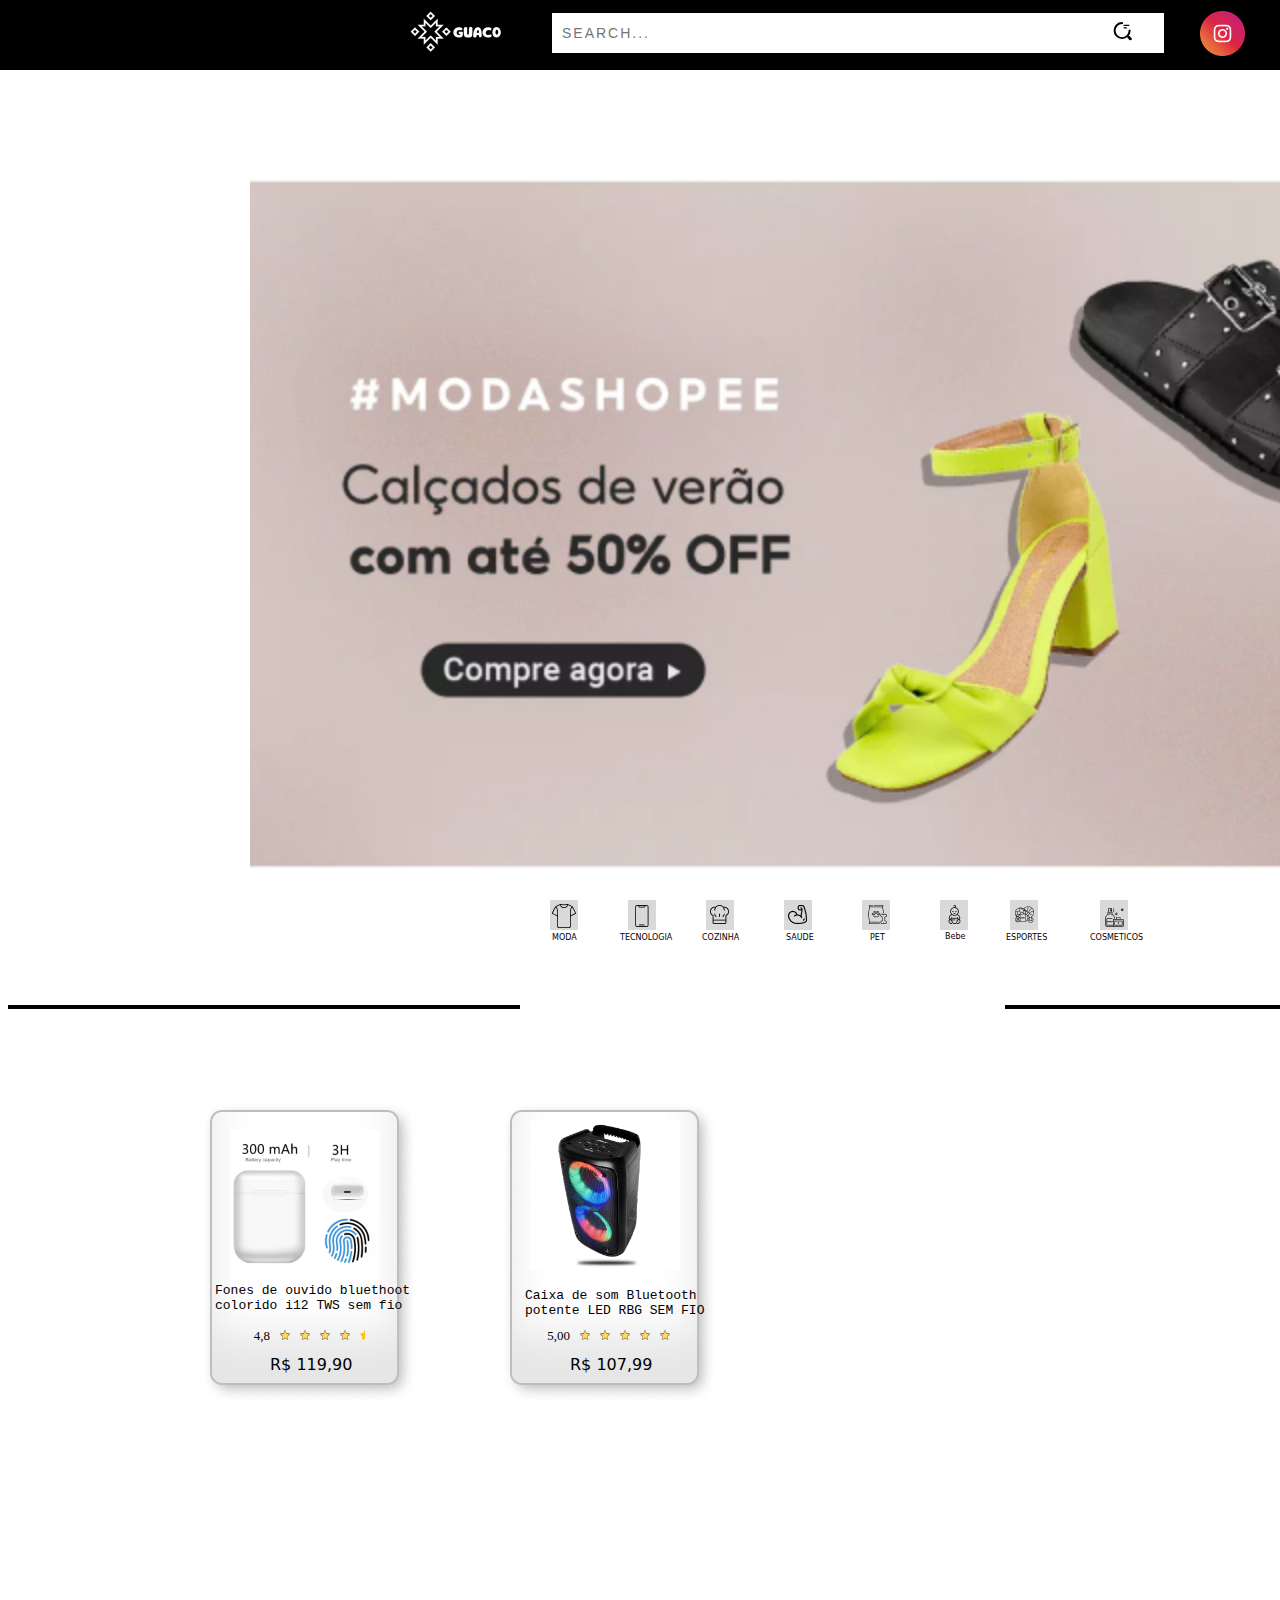
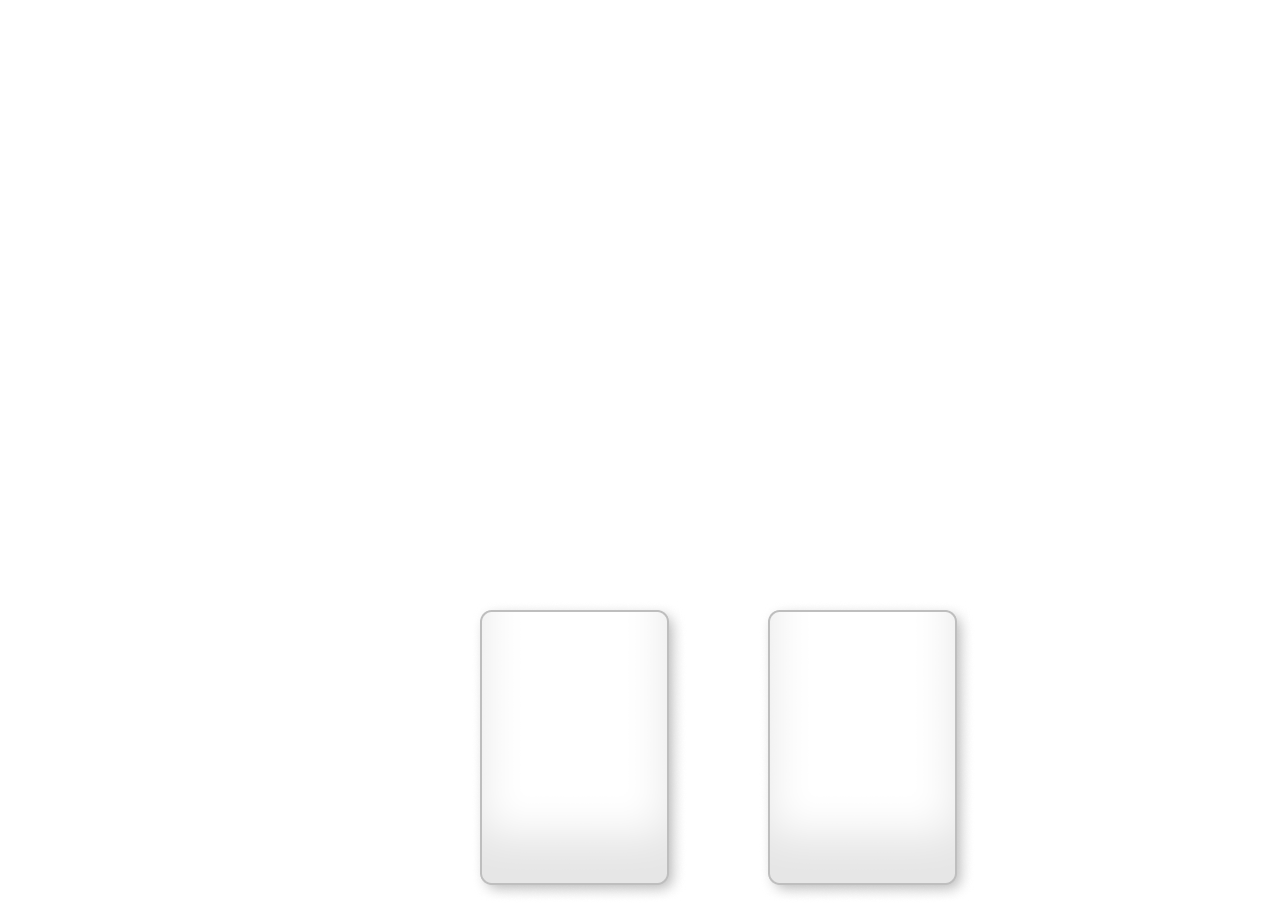
<file: index.html>
<!DOCTYPE html>
<html lang="en">
<head>
    <meta charset="UTF-8">
    <meta name="viewport" content="width=device-width, initial-scale=1.0">
    <title>Document</title>
    <link rel="stylesheet" href="primeira.css">
</head>
<body>
    <div class="container">
    <div class="sidebar"></div>
    <div class="guaco"><img src="Palta (3) 1.png" alt=""></div>

     
    <div class="barra">
        /* Barra*/ 
<div class="input-container">
  <input type="text" name="text" class="input" placeholder="search...">
  <span class="icon"> 
    <svg width="19px" height="19px" viewBox="0 0 24 24" fill="none" xmlns="http://www.w3.org/2000/svg"><g id="SVGRepo_bgCarrier" stroke-width="0"></g><g id="SVGRepo_tracerCarrier" stroke-linecap="round" stroke-linejoin="round"></g><g id="SVGRepo_iconCarrier"> <path opacity="1" d="M14 5H20" stroke="#000" stroke-width="1.5" stroke-linecap="round" stroke-linejoin="round"></path> <path opacity="1" d="M14 8H17" stroke="#000" stroke-width="1.5" stroke-linecap="round" stroke-linejoin="round"></path> <path d="M21 11.5C21 16.75 16.75 21 11.5 21C6.25 21 2 16.75 2 11.5C2 6.25 6.25 2 11.5 2" stroke="#000" stroke-width="2.5" stroke-linecap="round" stroke-linejoin="round"></path> <path opacity="1" d="M22 22L20 20" stroke="#000" stroke-width="3.5" stroke-linecap="round" stroke-linejoin="round"></path> </g></svg>
  </span>
</div>

<div class="insta"><img src="Button.png" alt=""></div>
<div class="disc"><img src="Button (1).png" alt=""></div>
    </div>


/*PAGINAS*/

<div class="carrosel"><img src="br-11134258-7r98o-m1ygy38a1as1ee 1.png" alt="" class="carrosel1"></div>
<div class="buttons">
    <img src="Rectangle 2.png" alt="">
    <p class="moda2">MODA</p>
    <img src="camiseta 1.png" alt="" class="Moda">
    <img src="Rectangle 2.png" alt="">
    <p class="tecnologia2">TECNOLOGIA</p>
    <img src="smartphone 1.png" alt="" class="tecnologia">
    <img src="Rectangle 2.png" alt="">
    <img src="chefe-de-cozinha 1.png" alt="" class="Cozinha">
    <p class="cozinha">COZINHA</p>
    <img src="Rectangle 2.png" alt="">
    <img src="massa-muscular 1.png" alt="" class="Saude">
    <p class="saude2">SAUDE</p>
    <img src="Rectangle 2.png" alt="">
    <img src="racao-para-animais-de-estimacao 1.png" alt="" class="Pets">
    <p class="pet2">PET</p>
    <img src="Rectangle 2.png" alt="">
    <div><img src="menino-menino 1.png" alt="" class="Bebe"></div>
    <div class="bebe2">Bebe</div>
    <img src="Rectangle 2.png" alt="" class="esportes">
    <p class="esportesss">ESPORTES</p>
    <div><img src="esportes-com-bolas 1.png" alt="" class="esportess"></div>

    <img src="Rectangle 2.png" alt="" class="cosmeticos2">
    <div><img src="frasco-de-perfume 1.png" alt="" class="cosmetico"></div>
    <p class="cosmeticos3">COSMETICOS</p>
</div>


<div class="traco1"></div>
<div class="destaques">OS MELHORES PREÇOS</div>
<div class="traco2"></div>

/*preços*/

   
<div class="PRECOS1">
  <!-- PRODUTO 1_1-->
  <img src="div.card (1).png" alt="">
  <a href="produto1_1.html"><img src="fone4.webp" alt="" class="produto11"></a>
  <p class="produtoP11">Fones de ouvido bluethoot <br>colorido i12  TWS sem fio</p>
  <div class="avaliacao">
    <p class="nota">4,8</p>
    <img src="estrela.png" alt="" class="estrela1">
    <img src="estrela.png" alt="" class="estrela1">
    <img src="estrela.png" alt="" class="estrela1">
    <img src="estrela.png" alt="" class="estrela1">
    <img src="Meia estrela.png" alt="" class="estrela1">
    <div class="capital">R$ 119,90</div>

  </div>
  <!-- PRODUTO 2_1-->
  <div class="PRECOS2">
    <img src="div.card (1).png" alt="" class="card1">
    <a href="produto2_1.html"><img src="Caixa de som.webp" alt="" class="produto12"></a>
    <p class="produtoP12">Caixa de som Bluetooth<br> potente LED RBG SEM FIO
    <div class="avaliacao2">
      <p class="nota2">5,00</p>
      <img src="estrela.png" alt="" class="estrela2">
      <img src="estrela.png" alt="" class="estrela2">
      <img src="estrela.png" alt="" class="estrela2">
      <img src="estrela.png" alt="" class="estrela2">
    <img src="estrela.png" alt=""class="estrela2">
      <div class="capital2">R$ 107,99</div>
    </div>


  <img src="div.card (1).png" alt="" >
  <img src="div.card (1).png" alt="">
</div>

</body>
</html>
</file>
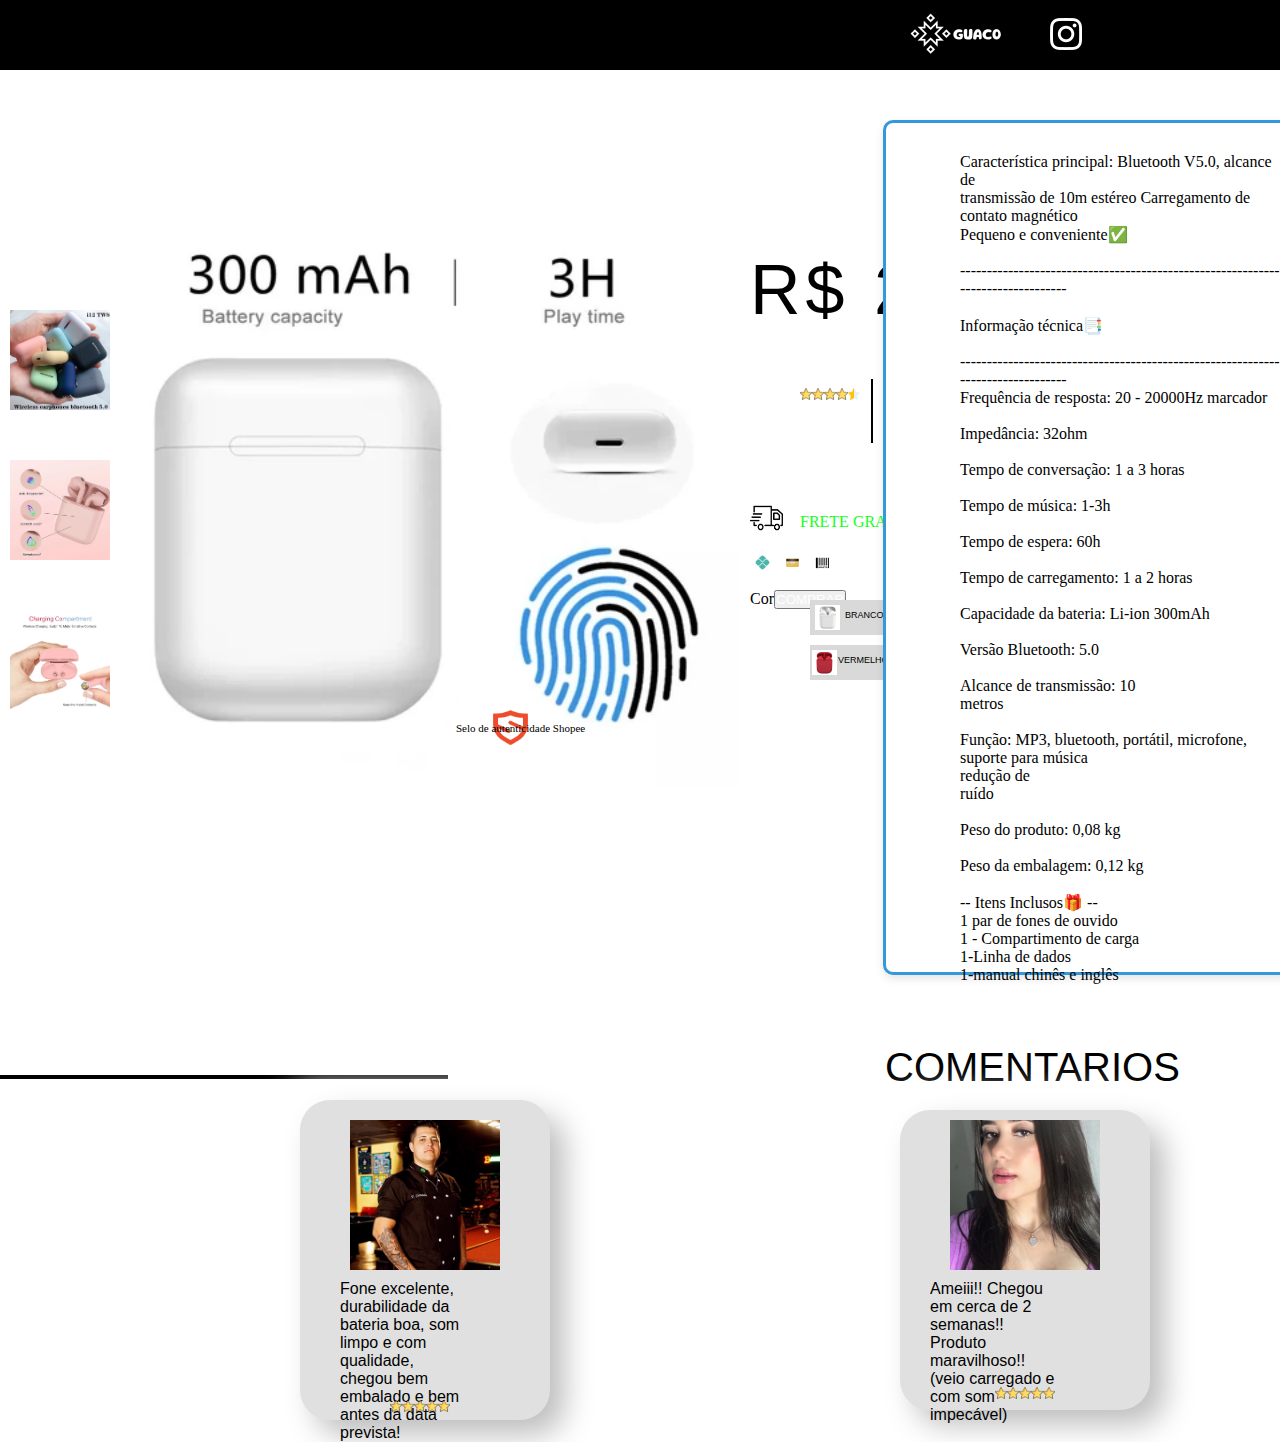
<file: produto1_1.html>
<!DOCTYPE html>
<html lang="en">
<head>
    <meta charset="UTF-8">
    <meta name="viewport" content="width=device-width, initial-scale=1.0">
    <meta http-equiv="X-UA-Compatible" content="IE=edge">
    <meta name="description" content="Conheça os melhores fones de ouvido Bluethoot e controle pelo toque! Conforto, durabilidade, barato e inovador, som de alta qualidade. Veja detalhes aqui">
    <link rel="icon" href="GUACO.png">
    <title>Fones De Ouvido bluetooth Colorido i12 Tws Sem Fio Com Controle De Toque</title>
    <link rel="stylesheet" href="produto1_1.css">
    <script src="produto1_1.js"></script>

</head>
<body>

  <div class="TUTU">
  <div class="container">
    <div class="sidebar"></div>
    <div class="guaco"><img src="Palta (3) 1.png" alt=""></div>

     <div class="FONE">Fones De Ouvido bluetooth Colorido i12 Tws Sem Fio Com Controle De Toque</div>
    
<div class="insta"><a href="https://www.instagram.com/_shopee_guaco/"><img src="instagram (1).png" alt="" class="insta2"></a></div>


    </div>
</div>

    <!--Produtos-->
    <div class="A">
      <img id="main-image" src="fone4.webp" alt="" class="primeiraimg" />
    </div>
  
    <div class="imagens">
      <div class="C">
        <img src="Fone2.webp" alt="" class="segundaimg" />
      </div>
      <div class="D">
        <img src="Fone 1.webp" alt="" class="terceiraimg" />
      </div>
      <div class="E">
        <img src="Fone8.webp" alt="" class="quintaimg" />
      </div>
    </div>
  
    <!--FINAL PRODUTOS-->

    <!--Especificações-->
<div class="tudo">
    <div class="preco"><p class="P">R$ 20,00</p></div>
    <div class="avaliacao"><p class="P3">4,5</p></div>


    <div class="estrelass">
      <img src="estrela.png" alt="" class="estrela1">
    <img src="estrela.png" alt="" class="estrela1">
    <img src="estrela.png" alt="" class="estrela1">
    <img src="estrela.png" alt="" class="estrela1">
    <img src="Meia estrela.png" alt="" class="estrela1">
  </div>
    <div class="traco"></div>
    <div class="quantidade">+1,1 MIL <p class="avaliacao2">AVALIAÇÕES</p></div>
    <div class="traco2"></div>
    <div class="quantidade2">+3,6 MIL<p class="vendas2">VENDAS</p></div>
 

    <div class="especifica">
      <div class="caminhao"><img src="caminhao-de-entrega.png" alt="" class="caminhao2"></div>
      <div class="P7"><p class="P4">FRETE GRATIS</p> <p class="P5">COM CUPOM</p></div>
    </div>

    <div class="pagamentos">
      <img src="Pix.png" alt="" class="pix">
      <img src="cartão.png" alt="" class="cartao">
      <img src="boleto.png" alt="" class="boleto">
    </div>
  </div>

  <div class="cor22">
    <div class="posi"><p class="cor334" id="corex">Cor</p></div>
    <div class="nomeado1">
      <img src="tutuc.webp" alt="" class="img1">
      <p class="cor1">BRANCO</p>
    </div>
    <div class="nomeado2">
      <img src="tuctuc2.webp" alt="" class="img2">
      <p class="cor2">PRETO</p>
    </div>
    <div class="nomeado3">
      <img src="tuctuc3.webp" alt="" class="img3">
      <p class="cor3">VERDE</p>
    </div>
    <div class="nomeado4">
      <img src="tuctuc6.webp" alt="" class="img4">
      <p class="cor4">ROSA</p>
    </div>
    <div class="nomeado5">
      <img src="tuctuc7.webp" alt="" class="img5">
      <p class="cor5">CINZA</p>
    </div>
    <div class="nomeado6">
      <img src="tuctuc8.webp" alt="" class="img6">
      <p class="cor6">VERMELHO</p>
    </div>
    <div class="nomeado7">
      <img src="Tuctuc9.webp" alt="" class="img7">
      <p class="cor7">AZUL</p>
    </div>
    <div class="nomeado8">
      <img src="tuctuc10.webp" alt="" class="img8">
      <p class="cor8">ESCURO</p>
    </div>
    <div class="nomeado9">
      <img src="Tuctuc11.webp" alt="" class="img9">
      <p class="cor9">AMARELO</p>
    </div id="final">
<div class="coluna">

    <div class="dindin"><button class="dindin2" onclick="window.location.href= 'https://s.shopee.com.br/1LOcJ8y6c1?share_channel_code=1 '"><p class="P2">COMPRAR</p></button></div>
    
  </div>
  </div>
  <div class="borda"></div>
  <div class="LETRAS">
    <div class="selo"><img src="Selo.png" alt="" class="selo2"></div>
    <p class="selo3">Selo de autenticidade Shopee</p>

   <p class="letras2" id="letras3">Característica principal:

    Bluetooth V5.0, alcance de <br> transmissão de 10m
  
    estéreo

    Carregamento de contato magnético <br>
  
    Pequeno e conveniente✅ <br>
    
   <br>
    -------------------------------------------------------------------------------- <br>
    <br>
    Informação técnica📑 <br>
    <br>
    -------------------------------------------------------------------------------- <br>
    
    Frequência de resposta: 20 - 20000Hz marcador<br>
    <br>
    Impedância: 32ohm <br>
    <br>
    Tempo de conversação: 1 a 3 horas <br>
    <br>
    Tempo de música: 1-3h <br>
    <br>
    Tempo de espera: 60h <br>
    <br>
    Tempo de carregamento: 1 a 2 horas <br>
    <br>
    Capacidade da bateria: Li-ion 300mAh  <br>
    <br>
    Versão Bluetooth: 5.0 <br>
    <br>
    Alcance de transmissão: 10 <br>metros <br>
    <br>
    Função: MP3, bluetooth, portátil, microfone, suporte para música <br> redução de <br>ruído <br>
    <br>
    Peso do produto: 0,08 kg <br>
    <br>
    Peso da embalagem: 0,12 kg <br>

    
    <br>
    
    -- Itens Inclusos🎁 -- <br>
    
    1 par de fones de ouvido <br>
    
    1 - Compartimento de carga <br>
    
    1-Linha de dados <br>
    
    1-manual chinês e inglês <br>
  </p> 
  </div>


  <div class="traco33"></div>
  <div class="Comentarios">COMENTARIOS</div>
  <div class="traco22"></div>

 

  <div class="card"></div>
  <div class="cliente1"><img src="cliente1.webp" alt="" class="cliente1_1"></div>
  <p class="PP2">Fone excelente, durabilidade da bateria boa, som limpo e com qualidade, chegou bem embalado e bem antes da data prevista!</p>
  <div class="estrelass2">
    <img src="estrela.png" alt="" class="estrela1">
  <img src="estrela.png" alt="" class="estrela1">
  <img src="estrela.png" alt="" class="estrela1">
  <img src="estrela.png" alt="" class="estrela1">
  <img src="estrela.png" alt="" class="estrela1">
</div>

<div class="card2"></div>
  <div class="cliente2"><img src="Cliente2.webp" alt="" class="cliente2_1"></div>
  <p class="PP3">Ameiii!! Chegou em cerca de 2 semanas!! Produto maravilhoso!! (veio carregado e com som impecável)</p>
  <div class="estrelass3">
    <img src="estrela.png" alt="" class="estrela1">
  <img src="estrela.png" alt="" class="estrela1">
  <img src="estrela.png" alt="" class="estrela1">
  <img src="estrela.png" alt="" class="estrela1">
  <img src="estrela.png" alt="" class="estrela1">
</div>


<div class="card3"></div>
  <div class="cliente3"><img src="cliente3.webp" alt="" class="cliente3_1"></div>
  <p class="PP4">Chegou em perfeito estado, Amei muito o fone, espero sempre comprar com vcs.☺️🙌</p>
  <div class="estrelass4">
    <img src="estrela.png" alt="" class="estrela1">
  <img src="estrela.png" alt="" class="estrela1">
  <img src="estrela.png" alt="" class="estrela1">
  <img src="estrela.png" alt="" class="estrela1">
  <img src="estrela.png" alt="" class="estrela1">
</div>



<script>


















  const MinhaImagem2= document.getElementById("A");
const imagens2 = document.querySelectorAll(".cor22");

imagens2.forEach(imagens2=>{
    imagens2.addEventListener("click", () => {
        MinhaImagem2.src = imagens2.src;
    })
})




const mainImage2 = document.querySelector(".primeiraimg");
const thumbnails = document.querySelectorAll(".cor22 img");


thumbnails.forEach((thumbnail) => {
  thumbnail.addEventListener("mouseover", () => {

    mainImage2.src = thumbnail.src;
  });
});



</script>
</body>
</html>
</file>
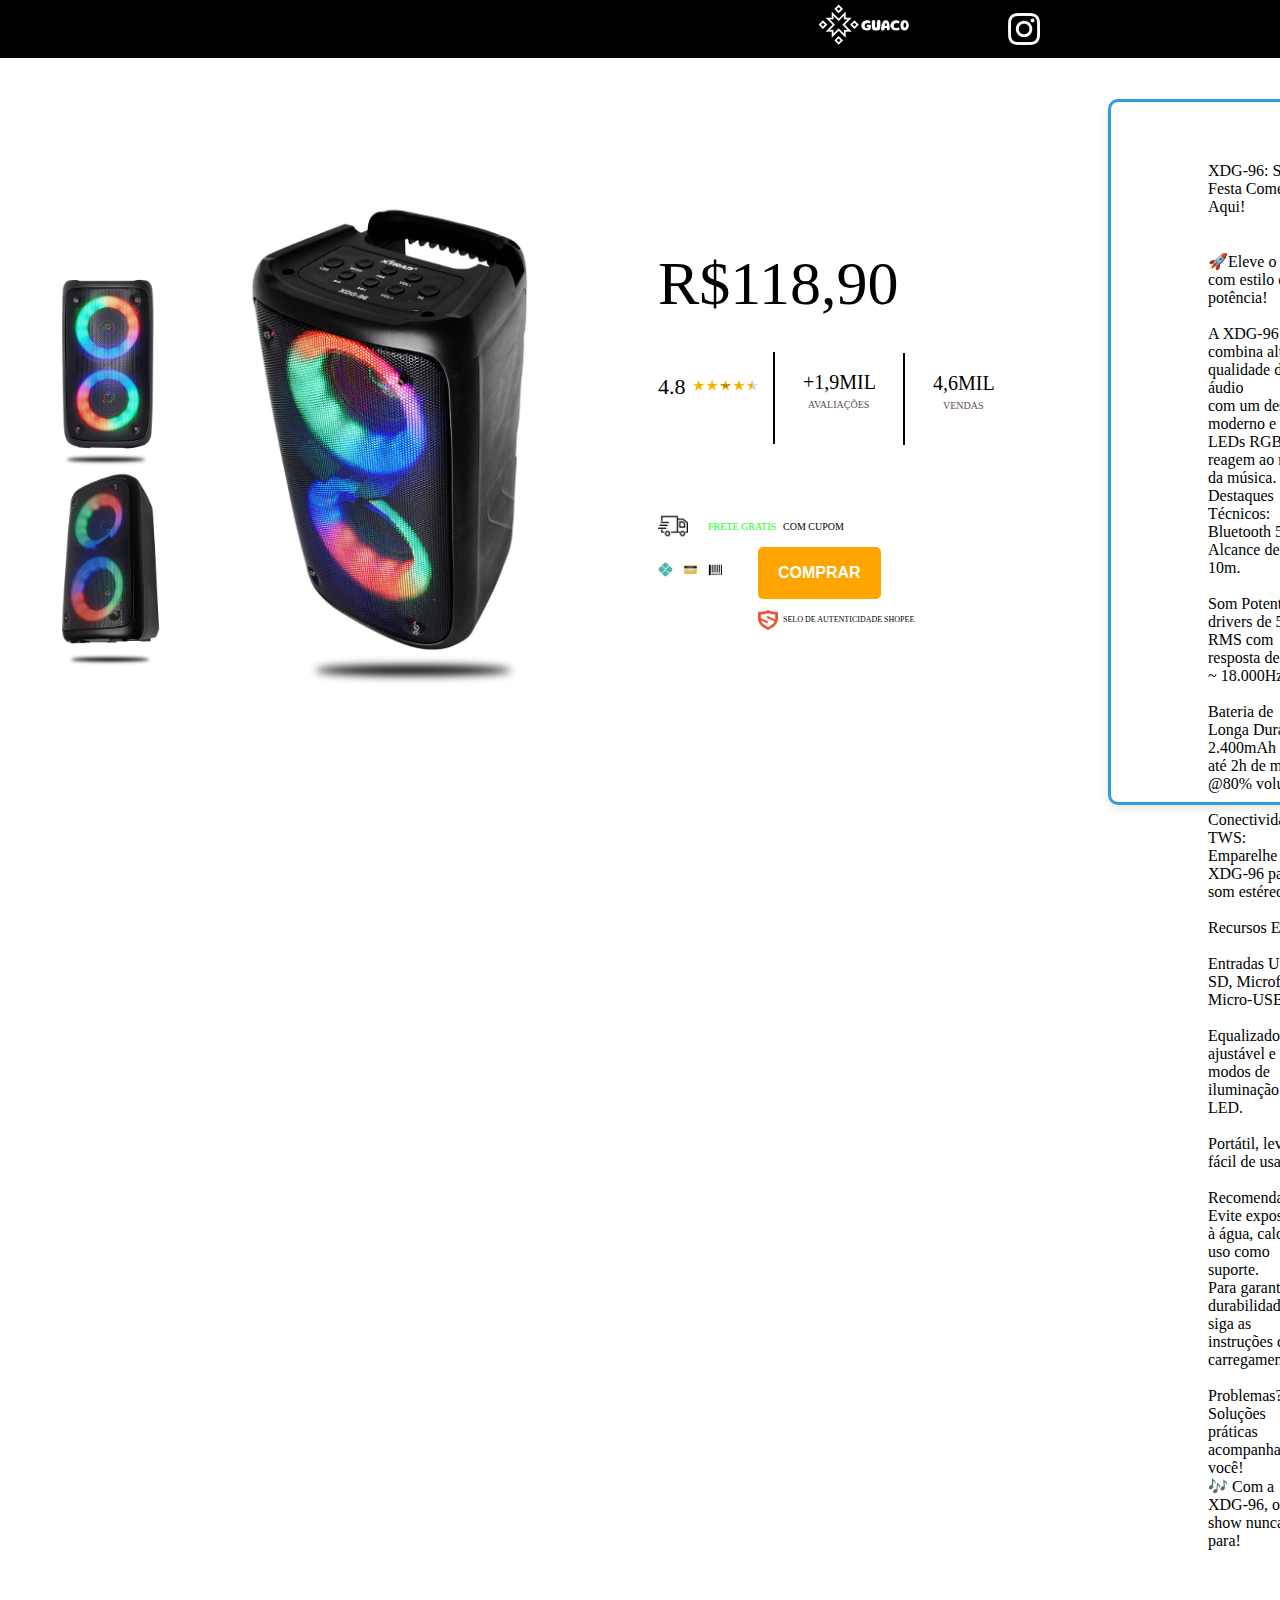
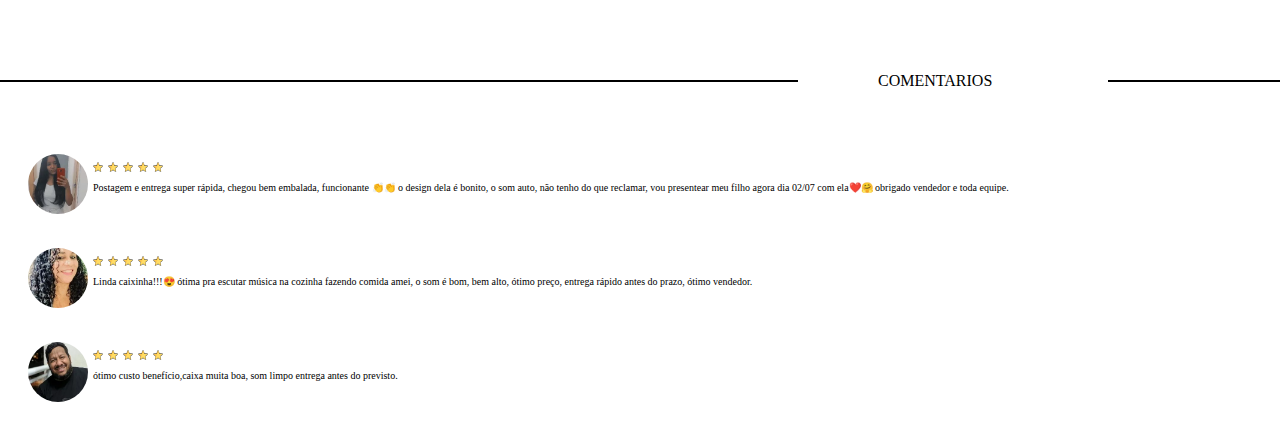
<file: produto2_1.html>
<!DOCTYPE html>
<html lang="en">
<head>
  <meta charset="UTF-8">
  <meta name="viewport" content="width=device-width, initial-scale=1.0">
  <link rel="stylesheet" href="produto2_1.css">
  <title>Document</title>
</head>
<body>

  <!--INICIO-->
  <div class="sidebar"></div>
  <div class="logo"><img src="Palta (3) 1 (1).png" alt=""></div>
  <div class="insta"><a href="https://www.instagram.com/_shopee_guaco/"><img src="instagram (1).png" alt="" class="instagram"></a></div>
<!--FINAL-->

<div class="produto1"><img src="Caixa de som.webp" alt="" class="caixa1"></div>
<div class="produto2"><img src="Caixa2.webp" alt="" class="caixa2"></div>
<div class="produto3"><img src="caixa5.webp" alt="" class="caixa3"></div>

<!--ESPECIFICAÇÕES-->

<div class="preco">R$118,90</div>
<div class="avaliacao">4.8</div>

  <div class="estrelas2"><img src="4 Estrelas e meia.png" alt=""></div>
<div class="traco1"></div>
<div class="quantidade">+1,9MIL</div>
<div class="avaliacoes">AVALIAÇÕES</div>
<div class="traco2"></div>
<div class="quantidadev">4,6MIL</div>
<div class="vendas">VENDAS</div>

<div class="caminhao"><img src="caminhao-de-entrega.png" alt="" class="caminhao2"></div>
<div class="Frete">FRETE GRATIS</div>
<div class="Frete2">COM CUPOM</div>


<div class="pagamentos">
  <img src="Pix.png" alt="">
  <img src="cartão.png" alt="">
  <img src="boleto.png" alt="">
</div>

<div class="dindin"><button class="dindin2" onclick="window.location.href= 'https://s.shopee.com.br/1LOcJ8y6c1?share_channel_code=1 '"><p class="P2">COMPRAR</p></button></div>
<div class="borda"></div>
<div class="selo"><img src="Selo.png" alt="" class="selo2"></div>
<div class="autenticidade"><p class="P3">SELO DE AUTENTICIDADE SHOPEE</p></div>
<div class="descricao">


  XDG-96: Sua Festa Começa Aqui! <br>
  <br>
  <br>
  🚀Eleve o som com estilo e potência! <br>
  <br> A XDG-96 combina alta qualidade de áudio <br> com um design moderno e LEDs RGB que reagem ao ritmo da música. <br>
  
  Destaques Técnicos: <br>
  Bluetooth 5.0: Alcance de até 10m. <br>
  <br>
  Som Potente: 2 drivers de 5W RMS com resposta de 100 ~ 18.000Hz. <br>
  <br>
  Bateria de Longa Duração: 2.400mAh para até 2h de música @80% volume. <br>
  <br>
  Conectividade TWS: Emparelhe duas XDG-96 para som estéreo. <br>
  <br>
  Recursos Extras: <br>
  <br>
  Entradas USB, SD, Microfone e Micro-USB. <br>
  <br>
  Equalizador ajustável e 3 modos de iluminação LED. <br>
  <br>
  Portátil, leve e fácil de usar! <br>
  <br>
  Recomendações: Evite exposição à água, calor ou uso como suporte. <br>Para garantir a durabilidade, siga as instruções de carregamento. <br>

  <br>
  Problemas? Soluções práticas acompanham você!
  <br>
  🎶 Com a XDG-96, o show nunca para!
  
</div>

<div class="traco3"></div>
<div class="preco2">COMENTARIOS</div>
<div class="traco4"></div>


<div class="comentario1"><img src="cliente14.webp" alt="" class="cliente1" id="cliente11"></div>
<div class="frase" id="frase3">
  Postagem e entrega super rápida, chegou bem embalada, funcionante 👏👏 o design  dela é  bonito, o som auto, não tenho do que reclamar, vou presentear meu filho agora dia 02/07 com ela❤️🤗 obrigado vendedor e toda equipe.</div>
  
  <div class="estrelas3" id="estrela34">
  <div class="q1"><img src="estrela.png" alt="" class="estrela3"></div>
  <div class="q1"><img src="estrela.png" alt="" class="estrela3"></div>
  <div class="q1"><img src="estrela.png" alt="" class="estrela3"></div>
  <div class="q1"><img src="estrela.png" alt="" class="estrela3"></div>
  <div class="q1"><img src="estrela.png" alt="" class="estrela3"></div></div>


  <div class="comentario1"><img src="cliente13.webp" alt="" class="cliente1"></div>
  <div class="frase" id="frase2">
    Linda caixinha!!!😍 ótima pra escutar música na cozinha fazendo comida amei, o som é bom, bem alto, ótimo preço, entrega rápido antes do prazo, ótimo vendedor.</div>
    
    <div class="estrelas3" id="estrel34">
    <div class="q1"><img src="estrela.png" alt="" class="estrela3" id="estrela33"></div>
    <div class="q1"><img src="estrela.png" alt="" class="estrela3" id="estrela33"></div>
    <div class="q1"><img src="estrela.png" alt="" class="estrela3" id="estrela33"></div>
    <div class="q1"><img src="estrela.png" alt="" class="estrela3" id="estrela33"></div>
    <div class="q1"><img src="estrela.png" alt="" class="estrela3" id="estrela33"></div></div>


    <div class="comentario1"><img src="cliente.webp" alt="" class="cliente1"></div>
    <div class="frase">
      ótimo custo benefício,caixa muita boa, som limpo entrega antes do previsto.</div>
      
      <div class="estrelas3">
      <div class="q1"><img src="estrela.png" alt="" class="estrela3"></div>
      <div class="q1"><img src="estrela.png" alt="" class="estrela3"></div>
      <div class="q1"><img src="estrela.png" alt="" class="estrela3"></div>
      <div class="q1"><img src="estrela.png" alt="" class="estrela3"></div>
      <div class="q1"><img src="estrela.png" alt="" class="estrela3"></div></div>
  

      <div class="traco5"></div>
      <div class="traco6"></div>





















      
</html>
</file>
<file: primeira.css>
.container{
    display: flex;
 
  
}


.sidebar{
  position: absolute;
    background-color: black;
    height: 80px;
    width: 100%;
    top: -10px;
    right: 0px;
}

.guaco{
    position: absolute;
    left: 400px;
}



/*barra*/
.barra{
    position: absolute;
    left: 550px;
    top: -7px;
}
/* From Uiverse.io by boryanakrasteva */ 
.input-container {
    width: 592px;
    position: relative;
  }
  
  .icon {
    position: absolute;
    right: 10px;
    top: calc(50% + 5px);
    transform: translateY(calc(-50% - 5px));
  }
  
  .input {
    width: 100%;
    height: 20px;
    padding: 10px;
    transition: .2s linear;
    border: 2.5px solid black;
    font-size: 14px;
    text-transform: uppercase;
    letter-spacing: 2px;
  }
  
  .input:focus {
    outline: none;
    border: 0.5px solid black;
    box-shadow: -5px -5px 0px black;
  }
  
  .input-container:hover > .icon {
    animation: anim 1s linear infinite;
  }
  
  @keyframes anim {
    0%,
    100% {
      transform: translateY(calc(-50% - 5px)) scale(1);
    }
  
    50% {
      transform: translateY(calc(-50% - 5px)) scale(1.1);
    }
  }


  .insta{
    position: absolute;
    left: 650px;
    top: 18px;
  }
  .disc{
    position: absolute;
    left: 750px;
    top: 18px;
  }
  .carrosel{
    position: absolute;
    top: 150px;
    left: 250px;
  }
  .carrosel1{
    width: 200%;
    height: 200%;
  }
  .buttons{
    position: absolute;
    top: 900px;
    left: 550px;
    gap: 50px;
    display: flex;
  }
  .Moda{
    position: absolute;
    left: 2px;
    top: 4px;
  }
  .tecnologia{
    position: absolute;
    left: 77px;
    top: 1px;
  }
  .Cozinha{
    position: absolute;
    left: 160px;
    top: 5px;
  }
  .Saude{
    position: absolute;
    left: 238px;
    top: 5px;
  }
  .Pets{
    position: absolute;
    left: 318px;
    top: 5px;
  }
  .Bebe{
    position: absolute;
    left: 395px;
    top: 5px;
  }
  .esportess{
    position: absolute;
    left: 465px;
    top: 5px;
  }
  .cosmetico{
    position: absolute;
    left: 555px;
    top: 8px;
  }
  .moda2{
    position: absolute;
    left: 2px;
    top: 25px;
    font-size: 8px;
    font-family: system-ui, -apple-system, BlinkMacSystemFont, 'Segoe UI', Roboto, Oxygen, Ubuntu, Cantarell, 'Open Sans', 'Helvetica Neue', sans-serif;
  }
  .tecnologia2{
    position: absolute;
    left: 70px;
    top: 25px;
    font-size: 8px;
    font-family: system-ui, -apple-system, BlinkMacSystemFont, 'Segoe UI', Roboto, Oxygen, Ubuntu, Cantarell, 'Open Sans', 'Helvetica Neue', sans-serif;
  }
  .cozinha{
    position: absolute;
    left:152px;
    top: 25px;
    font-size: 8px;
    font-family: system-ui, -apple-system, BlinkMacSystemFont, 'Segoe UI', Roboto, Oxygen, Ubuntu, Cantarell, 'Open Sans', 'Helvetica Neue', sans-serif;
  }
  .saude2{
    position: absolute;
    left:236px;
    top: 25px;
    font-size: 8px;
    font-family: system-ui, -apple-system, BlinkMacSystemFont, 'Segoe UI', Roboto, Oxygen, Ubuntu, Cantarell, 'Open Sans', 'Helvetica Neue', sans-serif;
  }
  .pet2{
    position: absolute;
    left:320px;
    top: 25px;
    font-size: 8px;
    font-family: system-ui, -apple-system, BlinkMacSystemFont, 'Segoe UI', Roboto, Oxygen, Ubuntu, Cantarell, 'Open Sans', 'Helvetica Neue', sans-serif;
  }
  .bebe2{
    position: absolute;
    left:395px;
    top: 32px;
    font-size: 8px;
    font-family: system-ui, -apple-system, BlinkMacSystemFont, 'Segoe UI', Roboto, Oxygen, Ubuntu, Cantarell, 'Open Sans', 'Helvetica Neue', sans-serif;
  }
  .esportes{
    position: absolute;
    left: 460px;
  }
  .esportesss{
    position: absolute;
    position: absolute;
    left:456px;
    top: 25px;
    font-size: 8px;
    font-family: system-ui, -apple-system, BlinkMacSystemFont, 'Segoe UI', Roboto, Oxygen, Ubuntu, Cantarell, 'Open Sans', 'Helvetica Neue', sans-serif;
  }
  .cosmeticos2{
    position: absolute;
    left: 550px;
    top: -px;
  }
  .cosmeticos3{
    position: absolute;
    position: absolute;
    left:540px;
    top: 25px;
    font-size: 8px;
    font-family: system-ui, -apple-system, BlinkMacSystemFont, 'Segoe UI', Roboto, Oxygen, Ubuntu, Cantarell, 'Open Sans', 'Helvetica Neue', sans-serif;
  }

  .traco1{
    position: absolute;
    top: 1005px;
    background-color: black;
    width: 40%;
    height: 4px;
  }
  .traco2{
    position: absolute;
    top: 1005px;
    background-color: black;
    width: 46%;
    height: 4px;
    left: 1005px;
    }
  .desaques{
    position: absolute;
    top: 995px;
    left: 780px;
    font-size: 20px;
    font-family: 'Franklin Gothic Medium', 'Arial Narrow', Arial, sans-serif;
    }

    .PRECOS1{
      position: absolute;
      display: flex;
      top: 1100px;
      left: 200px;
      gap: 70px;
    }
    .produto11{
      position: absolute;
      width: 150px;
      height: 150px;
      top: 30px;
      left: 30px;
    }
    .produtoP11{
      position: absolute;
      top: 170px;
      font: 7px;
      left: 15px;
      font-family: monospace;
    }

    .avaliacao{
      display: flex;
      position: absolute;
      top: 230px;
      left: 80px;
      gap: 10px;
    }
    .estrela1{
      height: 10px;
    }
    .nota{
      font-size: 13px;
      position: absolute;
      right: 100px;
      top: -15px;
    }
    .capital{
      position: absolute;
      top: 25px;
     left: -10px;
    font-family: system-ui, -apple-system, BlinkMacSystemFont, 'Segoe UI', Roboto, Oxygen, Ubuntu, Cantarell, 'Open Sans', 'Helvetica Neue', sans-serif;
    }





    .PRECOS2{
      position: absolute;
      display: flex;
      top: 1100px;
      left: 200px;
      gap: 70px;
    }
    .produto12{
      position: absolute;
      width: 150px;
      height: 150px;
      top: -1080px;
      left: 130px;
    }
    .produtoP12{
      position: absolute;
      top: -925px;
      font: 5px;
      left: 125px;
      font-family: monospace;
    }

    .avaliacao2{
      display: flex;
      position: absolute;
      top: -870px;
      left: 180px;
      gap: 10px;
    }
    .estrela2{
      height: 10px;
    }
    .nota2{
      font-size: 13px;
      position: absolute;
      right: 100px;
      top: -15px;
    }
    .capital2{
      position: absolute;
      top: 25px;
     left: -10px;
    font-family: system-ui, -apple-system, BlinkMacSystemFont, 'Segoe UI', Roboto, Oxygen, Ubuntu, Cantarell, 'Open Sans', 'Helvetica Neue', sans-serif;
    }
    .card1{
     position: absolute;
     top: -1100px;
     left: 100px;
    }
</file>
<file: produto1_1.css>
* {
  margin: 0;
  padding: 0;
  box-sizing: border-box;
}

html {
  font-size: 16; /* Define o tamanho padrão igual para todos os navegadores */
}


.sidebar{
position: absolute;
  background-color: black;
  height: 80px;
  width: 140%;
  top: -10px;
  right: 0px;
}

.guaco{
  position: absolute;
  left: 900px;
  top: 10px;
}



/*barra*/
.barra{
  position: absolute;
  left: 550px;
  top: -7px;
}
/* From Uiverse.io by boryanakrasteva */ 
.input-container {
  width: 592px;
  position: relative;
}

.icon {
  position: absolute;
  right: 10px;
  top: calc(50% + 5px);
  transform: translateY(calc(-50% - 5px));
}

.input {
  width: 100%;
  height: 20px;
  padding: 10px;
  transition: .2s linear;
  border: 2.5px solid black;
  font-size: 14px;
  text-transform: uppercase;
  letter-spacing: 2px;
}

.input:focus {
  outline: none;
  border: 0.5px solid black;
  box-shadow: -5px -5px 0px black;
}

.input-container:hover > .icon {
  animation: anim 1s linear infinite;
}

@keyframes anim {
  0%,
  100% {
    transform: translateY(calc(-50% - 5px)) scale(1);
  }

  50% {
    transform: translateY(calc(-50% - 5px)) scale(1.1);
  }
}


.insta{

  position: absolute;
  left: 1050px;
  top: 18px;
}
.disc{
 
  position: absolute;
  left: 1150px;
  top: 18px;
}


.A{

  position: absolute;
  width: 423px;
  height: 488px;
  top:200px;
  left: 140px;
}


.C{
 
  position: absolute;
  top: 150px;
  left:20px;
}

.D{

  position: absolute;
  top: 550px;
  left:10px;
}
.C{
 
  position: absolute;
  top: 400px;
  left:10px;
}
.E{

  position: absolute;
  top: 700px;
  left:10px;
}
.primeiraimg{
  height: 588px;
  top:590px
}
.segundaimg{
  width: 100px;
  height: 100px;
}
.terceiraimg{

  width: 100px;
  height: 100px;
}

.quintaimg{
 
  width: 100px;
  height: 100px;
}


.preco{

  position: absolute;
  top:250px;
  left: 750px;
}
.P{

  font-size: 70px;
 font-family: 'Gill Sans', 'Gill Sans MT', Calibri, 'Trebuchet MS', sans-serif;
  letter-spacing: 5px;
}

.avaliacao{
  
  position: absolute;
  top:-123px;
  left: -180px;
}

.estrelass{
 display: flex;
  position: absolute;
  width: 12px;
  height: 12px;
  top: 388px;
  left: 800px;
}
.traco{

  position: absolute;
    top: 410px;
    left: 840px;
    background-color: black;
    width: 5%;
    height: 2px;
    transform: rotate(90deg);
}
.quantidade{
 
  position: absolute;
  left: 930px;
  top: 382px;
  font-family: system-ui, -apple-system, BlinkMacSystemFont, 'Segoe UI', Roboto, Oxygen, Ubuntu, Cantarell, 'Open Sans', 'Helvetica Neue', sans-serif;
}
.traco2{
 
  position: absolute;
  top: 410px;
  left: 1000px;
  background-color: black;
  width: 2%;
  height: 2px;
  transform: rotate(90deg);
}
.quantidade2{

  position: absolute;
  left: 1100px;
  top: 382px;
  font-family: system-ui, -apple-system, BlinkMacSystemFont, 'Segoe UI', Roboto, Oxygen, Ubuntu, Cantarell, 'Open Sans', 'Helvetica Neue', sans-serif;
}

.caminhao2{
  
  position: absolute;
  width: 33px;
  height: 36px;
  top: 500px;
  left: 750px;
}

.P4{


  position: relative;
  top: 58px;
  left: 770px;
  gap: 10px;
}
.P7{
  color: black;
  position: absolute;
  top: 455px;
  left: 30px;
}
.P4{
  
  
 color: rgba(20, 255, 28, 1);
}
.P5{
  
  position: relative;
  top: 38px;
  left: 885px;
  gap: 10px;
}
.pix{

 width: 15px;
 height: 15px;
}
.cartao{

  width: 15px;
 height: 15px;
}
.boleto{
  
  width: 15px;
 height: 15px;
}

.pagamentos{
 display: flex;
 gap: 15px;
  position: absolute;
  
top: 555px;
left: 755px;

}

.imagens{
  position: absolute;
  top: -90px;
  cursor: pointer;
}
.vendas2{
  position: absolute;
  top: 25px;
  left: 10px;
  font-size: 12px;
  color: rgba(99, 78, 78, 1);
}
.avaliacao2{
  position: absolute;
  top: 25px;
  left: -px;
  font-size: 12px;
  color: rgba(99, 78, 78, 1);
}
.nomeado1{
  background-color: rgba(217, 217, 217, 1);
  position: absolute;
  left: 60px;
  top: 10px;

  width: 80px;
  height: 35px;
}

.cor22{
font-family: Alumini Sans;
  display: flex;
  position: absolute;
  top: 590px;
  left: 750px;
}
.img1{
  position: absolute;
  width: 25px;
  height: 25px;
  top: 5px;
  left: 5px;
}

.cor1{
  position: absolute;
  font-size: 9px;
  left: 35px;
  top: 10px;
  font-family: Verdana, Geneva, Tahoma, sans-serif;
}

.img2{
  
    position: absolute;
    width: 25px;
    height: 25px;
    top: 5px;
    left: 2px;
  
}


.nomeado2{
  background-color: rgba(217, 217, 217, 1);
  position: absolute;
  left: 150px;
  top: 10px;
  width: 80px;
  height: 35px;
}
.cor2{
  position: absolute;
  font-size: 9px;
  left: 35px;
  top: 10px;
  font-family: Verdana, Geneva, Tahoma, sans-serif;
}

.nomeado3{
  background-color: rgba(217, 217, 217, 1);
  position: absolute;
  left: 240px;
  top: 10px;
  width: 80px;
  height: 35px;
}
.img3{
 
  position: absolute;
  width: 25px;
  height: 25px;
  top: 5px;
  left: 2px;

}
.cor3{
  position: absolute;
  font-size: 9px;
  left: 35px;
  top: 10px;
  font-family: Verdana, Geneva, Tahoma, sans-serif;
}
.nomeado4{
  background-color: rgba(217, 217, 217, 1);
  position: absolute;
  left: 330px;
  top: 10px;
  width: 80px;
  height: 35px;
}
.img4{
  position: absolute;
  width: 25px;
  height: 25px;
  top: 5px;
  left: 2px;
}
.cor4{
  position: absolute;
  font-size: 9px;
  left: 35px;
  top: 10px;
  font-family: Verdana, Geneva, Tahoma, sans-serif;
}

.nomeado5{
  background-color: rgba(217, 217, 217, 1);
  position: absolute;
  left: 420px;
  top: 10px;
  width: 80px;
  height: 35px;
}
.img5{
  position: absolute;
  width: 25px;
  height: 25px;
  top: 5px;
  left: 2px;
}
.cor5{
  position: absolute;
  font-size: 9px;
  left: 35px;
  top: 10px;
  font-family: Verdana, Geneva, Tahoma, sans-serif;
}
.nomeado6{
  background-color: rgba(217, 217, 217, 1);
  position: absolute;
  left: 60px;
  top: 55px;

  width: 80px;
  height: 35px;
}
.img6{
  position: absolute;
  width: 25px;
  height: 25px;
  top: 5px;
  left: 2px;
}
.cor6{
  position: absolute;
  font-size: 9px;
  left: 28px;
  top: 10px;
  font-family: Verdana, Geneva, Tahoma, sans-serif;
}

.nomeado7{
  background-color: rgba(217, 217, 217, 1);
  position: absolute;
  left: 150px;
  top: 55px;

  width: 80px;
  height: 35px;
}
.img7{
  position: absolute;
  width: 25px;
  height: 25px;
  top: 5px;
  left: 2px;
}
.cor7{
  position: absolute;
  font-size: 9px;
  left: 35px;
  top: 10px;
  font-family: Verdana, Geneva, Tahoma, sans-serif;
}

.nomeado8{
  background-color: rgba(217, 217, 217, 1);
  position: absolute;
  left: 240px;
  top: 55px;

  width: 80px;
  height: 35px;
}
.img8{
  position: absolute;
  width: 25px;
  height: 25px;
  top: 5px;
  left: 2px;
}
.cor8{
  position: absolute;
  font-size: 9px;
  left: 35px;
  top: 10px;
  font-family: Verdana, Geneva, Tahoma, sans-serif;
}


.nomeado9{
  background-color: rgba(217, 217, 217, 1);
  position: absolute;
  left: 330px;
  top: 55px;

  width: 80px;
  height: 35px;
}
.img9{
  position: absolute;
  width: 25px;
  height: 25px;
  top: 5px;
  left: 2px;
}
.cor9{
  position: absolute;
  font-size: 9px;
  left: 30px;
  top: 10px;
  font-family: Verdana, Geneva, Tahoma, sans-serif;
}
.imagens{
  transition: transform 0.3s ease, box-shadow 0.3s ease;
}
.imagens img:hover {
  transform: scale(1.1); 
  box-shadow: 0 4px 15px rgba(0, 0, 0, 0.3); 
}
#main-image {
  width: 600px; 
  display: block;
  margin-bottom: 20px;
  cursor: pointer;
}

.P2{
color: white;
}
.LETRAS{
  position: absolute;
  top: 17%;
  left: 75%;
}
.borda{
  position: absolute;
  background-color: white; /* Fundo branco */
        border: 3px solid #3498db; /* Borda azul de 3px de espessura */
        border-radius: 10px; /* Bordas arredondadas */
        padding: 100px; /* Espaçamento interno */
        width: 570px; /* Largura da coluna */
        margin: 20px auto; /* Centraliza a coluna na página */
        box-shadow: 0 4px 8px rgba(0, 0, 0, 0.1); /* Sombra suave para destacar */
        left: 69%;
        height: 95%;
        top: 100px;
}
.atendente{
  width: 45px;
}
.atendimento{
  position: absolute;
  top: 15px;
  left: 2000px;
}
.buttonCentral{
  background-color: black;
}





/* Estilo do modal */
.modal {
  display: none; /* Inicialmente oculto */
  position: fixed;
  z-index: 1; /* Fica acima de outros conteúdos */
  left: 0;
  top: 0;
  width: 100%;
  height: 550%;
  background-color: rgba(0, 0, 0, 0.4); /* Fundo semitransparente */
}

.modal-content {
  background-color: #fff;
  margin: 15% auto;
  padding: 20px;
  border: 1px solid #888;
  width: 40%;
  border-radius: 8px;
}

.close {
  color: #aaa;
  font-size: 28px;
  font-weight: bold;
  float: right;
}

.close:hover,
.close:focus {
  color: black;
  text-decoration: none;
  cursor: pointer;
}

/* Estilo do formulário em grid */
.grid-container {
  display: grid;
  grid-template-columns: 1fr;
  gap: 50px;
}

.grid-container label {
  font-weight: bold;
}

.grid-container input {
  width: 100%;
  padding: 8px;
  margin: 5px 0;
  border: 1px solid #ccc;
  border-radius: 4px;
}

.grid-container button {
  padding: 10px;
  background-color: #4CAF50;
  color: white;
  border: none;
  border-radius: 4px;
  cursor: pointer;
}

.grid-container button:hover {
  background-color: #45a049;
}
#email{
  height: 170px;
}


.selo{
  position: absolute;
  top: 67%;
display: flex;
  right: 235%;
}
.selo2{
  width: 35px;
  height: 35px;
}
.selo3{
  position: absolute;
font-size: 11px;
top: 68.500%;
width: 600px;
right: 70%;
}
.traco33{
  position: absolute;
  top: 1075px;
  background-color: black;
  width: 35%;
  height: 4px;
}
.traco22{
  position: absolute;
  top: 1075px;
  background-color: black;
  width: 28.500%;
  height: 4px;
  left: 1345px;
  }
  .Comentarios{
    position: absolute;
    top: 1045px;
    left: 885px;
    font-size: 40px;
    font-family: 'Lucida Sans', 'Lucida Sans Regular', 'Lucida Grande', 'Lucida Sans Unicode', Geneva, Verdana, sans-serif;
  }


  .central{
    position: absolute;
    left: 1990px;
  }
  .central22{
    width: 40px;
    height: 40px;
   
  }


.card {
  
  width: 250px;
  height: 320px;
  border-radius: 30px;
  background: #e0e0e0;
  box-shadow: 15px 15px 30px #bebebe,
             -15px -15px 30px #ffffff;
             position: absolute;
             top: 1100px;
             left: 300px;
}
.cliente1{
  position: absolute;
  top: 1120px;
  left: 350px;
}
.cliente1_1{
  width: 150px;
  height: 150px;
}
.PP2{
  position: absolute;
  top: 1280px;
  width: 10%;
  left: 340px;
  font-family: 'Franklin Gothic Medium', 'Arial Narrow', Arial, sans-serif;
}
.estrelass2{
  display: flex;
   position: absolute;
   width: 12px;
   height: 12px;
   top: 1400px;
   left: 390px;
 }



 .card2 {
  
  width: 250px;
  height: 300px;
  border-radius: 30px;
  background: #e0e0e0;
  box-shadow: 15px 15px 30px #bebebe,
             -15px -15px 30px #ffffff;
             position: absolute;
             top: 1110px;
             left: 900px;
}
.cliente2{
  position: absolute;
  top: 1120px;
  left: 950px;
}
.cliente2_1{
  width: 150px;
  height: 150px;
}
.PP3{
  position: absolute;
  top: 1280px;
  width: 10%;
  left: 930px;
  font-family: 'Franklin Gothic Medium', 'Arial Narrow', Arial, sans-serif;
}
.estrelass3{
  display: flex;
   position: absolute;
   width: 12px;
   height: 12px;
   top: 1387px;
   left: 995px;
 }




 .card3 {
  
  width: 250px;
  height: 300px;
  border-radius: 30px;
  background: #e0e0e0;
  box-shadow: 15px 15px 30px #bebebe,
             -15px -15px 30px #ffffff;
             position: absolute;
             top: 1110px;
             left: 1500px;
}
.cliente3{
  position: absolute;
  top: 1120px;
  left: 1550px;
}
.central1_1{
color: white;
}
.central1{
  position: relative;
  width: 30%;
  top: 0px;

}
.cliente3_1{
  width: 150px;
  height: 150px;
}
.PP4{
  position: absolute;
  top: 1280px;
  width: 10%;
  left: 1530px;
  font-family: 'Franklin Gothic Medium', 'Arial Narrow', Arial, sans-serif;
}
.estrelass4{
  display: flex;
   position: absolute;
   width: 12px;
   height: 12px;
   top: 1387px;
   left: 1600px;
 }


 @media (max-width: 852px) {





  .container{
    display: flex;
  
  
  }
  
  
  .sidebar{
  position: absolute;
    background-color: black;
    height: 80px;
    width: 100%;
    top: -10px;
    right: 0px;
  }
  
  .guaco{
    position: absolute;
    left: 800px;
  }
  
  
  
  /*barra*/
  .barra{
    position: absolute;
    left: 550px;
    top: -7px;
  }
  /* From Uiverse.io by boryanakrasteva */ 
  .input-container {
    width: 592px;
    position: relative;
  }
  
  .icon {
    position: absolute;
    right: 10px;
    top: calc(50% + 5px);
    transform: translateY(calc(-50% - 5px));
  }
  
  .input {
    width: 100%;
    height: 20px;
    padding: 10px;
    transition: .2s linear;
    border: 2.5px solid black;
    font-size: 14px;
    text-transform: uppercase;
    letter-spacing: 2px;
  }
  
  .input:focus {
    outline: none;
    border: 0.5px solid black;
    box-shadow: -5px -5px 0px black;
  }
  
  .input-container:hover > .icon {
    animation: anim 1s linear infinite;
  }
  
  @keyframes anim {
    0%,
    100% {
      transform: translateY(calc(-50% - 5px)) scale(1);
    }
  
    50% {
      transform: translateY(calc(-50% - 5px)) scale(1.1);
    }
  }
  
  
  .insta{
  
    position: absolute;
    left: 250px;
    top: 25px;
  }
  .insta2{
    width: 50%;
  }
  .disc{
   
    position: absolute;
    left: 290px;
    top: 20px;
  }
  .disc2{
    width: 50%;
  }
  
  .A{
  
    position: absolute;
    width: 423px;
    height: 488px;
    top:200px;
    left: 350px;
  }
  
  
  .C{
   
    position: absolute;
    top: 150px;
    left:20px;
  }
  
  .D{
  
    position: absolute;
    top: 550px;
    left:120px;
  }
  .C{
   
    position: absolute;
    top: 400px;
    left:120px;
  }
  .E{
  
    position: absolute;
    top: 700px;
    left:120px;
  }
  .primeiraimg{
    height: 588px;
    top:590px
  }
  .segundaimg{
    width: 100px;
    height: 100px;
  }
  .terceiraimg{
  
    width: 100px;
    height: 100px;
  }
  
  .quintaimg{
   
    width: 100px;
    height: 100px;
  }
  
  
  .preco{
  
    position: absolute;
    top:390px;
    left: 900px;
  }
  .P{
  
    font-size: 70px;
   font-family: 'Gill Sans', 'Gill Sans MT', Calibri, 'Trebuchet MS', sans-serif;
    letter-spacing: 5px;
  }
  
  .avaliacao{
    display: none;
    position: absolute;
    top:370px;
    left: 900px;
  }
  .cor22{

  }
  .estrelass{
   display: flex;
    position: absolute;
    width: 12px;
    height: 12px;
    top: 388px;
    left: 930px;
  }
  .traco{
  
    position: absolute;
      top: 410px;
      left: 960px;
      background-color: black;
      width: 5%;
      height: 2px;
      transform: rotate(90deg);
  }
  .quantidade{
   
    position: absolute;
    left: 1050px;
    top: 382px;
    font-family: system-ui, -apple-system, BlinkMacSystemFont, 'Segoe UI', Roboto, Oxygen, Ubuntu, Cantarell, 'Open Sans', 'Helvetica Neue', sans-serif;
  }
  .traco2{
   display: none;
    position: absolute;
    top: 410px;
    left: 1100px;
    background-color: black;
    width: 5%;
    height: 2px;
    transform: rotate(90deg);
  }
  .quantidade2{
  
    position: absolute;
    left: 1200px;
    top: 382px;
    font-family: system-ui, -apple-system, BlinkMacSystemFont, 'Segoe UI', Roboto, Oxygen, Ubuntu, Cantarell, 'Open Sans', 'Helvetica Neue', sans-serif;
  }
  
  .caminhao2{
    
    position: absolute;
    width: 33px;
    height: 36px;
    top: 450px;
    left: 895px;
  }
  
  .P3{
   
   display: flex;
    position: absolute;
    top: 493px;
    left: 945px;
    gap: 10px;
  }
  
  .P4{
    
    
   color: rgba(20, 255, 28, 1);
  }
  .pix{
  
   width: 15px;
   height: 15px;
  }
  .cartao{
  
    width: 15px;
   height: 15px;
  }
  .boleto{
    
    width: 15px;
   height: 15px;
  }
  
  .pagamentos{
   display: none;
   gap: 15px;
    position: absolute;
    
  top: 555px;
  left: 900px;
  
  }
  
  .imagens{
    position: absolute;
    top: -90px;
    cursor: pointer;
  }
  .vendas2{
    position: absolute;
    top: 12px;
    left: 10px;
    font-size: 12px;
    color: rgba(99, 78, 78, 1);
  }
  .avaliacao2{
    position: absolute;
    top: 12px;
    left: -px;
    font-size: 12px;
    color: rgba(99, 78, 78, 1);
  }
  .FONE{
    position: absolute;
    top: 500px;
  }
  .preco{
    position: absolute;
    left: 5px;
    top: 550px;
  }
  .P{
    font-size: 25px;
   font-family: Verdana, Geneva, Tahoma, sans-serif
  }

.selo{
  position: absolute;
  right: 1860px;
  top: -100px;
  width: 10%;
  height: 20px;
}
.selo2{
  width: 30%;
  height: 20px;
}
.selo3{
  position: relative;
  right: 1300px;
  top: -96px;
  font-size: 10px;
}






.cor33{
  display: none;
}


.traco{
  display: none;
}

.quantidade{
  display: none;
}


.quantidade2{
  display: none;
}
.nomeado7{
  display: none;
}
.nomeado8{
  display: none;
}

.nomeado9{
  display: none;
}


  .guaco{
    position: absolute;
    right: 1700px;
    left: 120px;
  }
  .A{
    display: none;
  }
  .C{
   display: none;
  }
  .D{
    display: none;
  }

  .E{
    display: none;
  }
  
  .nomeado1{
     background-color: white;
     position: absolute;
    left: -700px;
    top: -500px;
   
  }

  .img1{
    width: 269px;
    height: 281px;
  }
  .cor1{
    display: none;
  }
  .nomeado2{
    background-color: white;
    position: absolute;
   left: -510px;
   top: -200px;
  }
  .img2{
    width: 70px;
    height: 70px;
  }
  .cor2{
    display: none;
  }

  .nomeado3{
    background-color: white;
    position: absolute;
   left: -590px;
   top: -200px;
  }
  .img3{
    width: 70px;
    height: 70px;
  }
  .cor3{
    display: none;
  }

  .nomeado4{
    background-color: white;
    position: absolute;
   left: -670px;
   top: -200px;
  }
  .img4{
    width: 70px;
    height: 70px;
  }
  .cor4{
    display: none;
  }

  .nomeado5{
    background-color: white;
    position: absolute;
   left: -740px;
   top: -200px;
  }
  .img5{
    width: 70px;
    height: 70px;
  }
  .cor5{
    display: none;
  }


  .nomeado6{
    background-color: white;
    position: absolute;
   left: -430px;
   top: -200px;
  }
  .img6{
    width: 70px;
    height: 70px;
  }
  .cor6{
    display: none;
  }
.traco33{
  position: absolute;
  top: 470px;
  right: 1px;
  background-color: rgba(217, 217, 217, 1);
  width: 120%;
  height: 9px;
}

.caminhao2{
  position: absolute;
  left: 170px;
  top: 556px;
  width: 23px;
  height: 23px;
}


.P4{
  position: relative;
  left: 180px;
  top: 110px;
  font-size: 8px;
}
.P5{
  position: relative;
  left: 240px;
  top: 102px;
  font-size: 8px;
}

.pagamentos{
  position: relative;
  left: 185px;
  top: 590px;
}
.estrelass{
  position: relative;
  left: 0px;
  top: 608px;
}

.P3{
  position: relative;
  left: -820px;
  top: 235px;
  font-size: 11px;
}


.dindin{
  position: absolute;
  top: 10px;
  right: 500px;
  width: 500%;
}
.dindin2{
  position: absolute;
  top: -7px;
  right: 690px;
  width: 100%;
}


.clietne1{
  position: absolute;

}


.card{
  position: absolute;
  top: 700px;
  left: -10px;
  width: 190px;
  height: 250px;
}
.card2{
  position: absolute;
  top: 700px;
  left: 200px;
  width: 190px;
  height: 250px;
}
.cliente1{
  position: absolute;
  position: absolute;
  top: 720px;
  left: 30px;
  width: 100px;
  height: 250px;
}
.cliente1_1{
  width: 100px;
  height: 100px;
}

.PP2{
  position: relative;
  left: 3px;
  width: 45%;
  font-size: 13px;
  top: 830px;
 font-family: 'Times New Roman', Times, serif;
}


.PP3{
  position: relative;
  left: 210px;
  width: 45%;
  font-size: 13px;
  top: 775px;
 font-family: 'Times New Roman', Times, serif;
}
.cliente2{
  position: absolute;
  top: 720px;
  left: 250px;
  width: 100px;
  height: 250px;

}
.cliente2_1{
  width: 100px;
  height: 100px;
}
.borda{
  position: absolute;
  left: 3px;
  width: 380px;
  height: 690px;
  top: 1000px;
}
.estrelass2{
  display: none;
}
.LETRAS{

 font-size: 12px;
  left: 10%;
top:148%;
}
#LETRAR{
  display: none;
}

.estrelass3{
  display: none;
}
.Comentarios{
  display: none;
}
.traco22{
  display: none;
}
.card3{
  display: none;
}
.PP4{
  display: none;
}
.estrelass4{
  display: none;
}
.dindin2{
  width: 100px;
  left: -700px;
}
.cliente3{
  display: none;
}
#corex{
  display: none;
}

}
</file>
<file: produto2_1.css>
.sidebar{
  display: flex;
  background-color: black;
  width: 1920px;
  height: 60px;
  margin-left: -8px;
  margin-top: -10px;
}
.logo{
  display: flex;
  margin-top: -57px;
  margin-left: 800px;
}
.insta{
  display: flex;
  margin-top: -45px;
  margin-left: 1000px;
}
.produto1{
  display: flex;
 margin-top: 145px;
 margin-left: 150px;
 overflow: hidden;
 transition: transform 0.3s ease, box-shadow 0.3s ease;
}

.caixa1{
  width: 500px;
  height: 500px;
}
.traco5{
  display: none;
}
.caixa2{
  width: 200px;
  height: 200px;
}
.caixa3{
  width: 200px;
  height: 200px;
}
.produto2{
  display: flex;
 margin-top: -425px;
 margin-left: 0px;
}
.preco{
  display: flex;
  margin-top: -425px;
  margin-left: 650px;
  font-size: 62px
}
.avaliacao{
  display: flex;
  margin-top: 55px;
  margin-left: 650px;
  font-size: 22px;
}
.estrelas2{
  display: flex;
  margin-left: 685px;
  margin-top: -20px;
}
.traco1{
  display: flex;
  margin-top: px;
  margin-left: 720px;
  background-color: black;
  width: 92px;
  height: 2px;
  transform: rotate(90deg);
}
.quantidade{
  display: flex;
  margin-top: -28px;
  margin-left: 795px;
  font-size: 20px;
}
.avaliacoes{
  display: flex;
  margin-top: 5px;
  margin-left: 800px;
  font-size: 10px;
  color: rgba(99, 78, 78, 1);
}
.traco2{
  display: flex;
  margin-top: -12px;
  margin-left: 850px;
  background-color: black;
  width: 92px;
  height: 2px;
  transform: rotate(90deg);
}
.quantidadev{
  display: flex;
  margin-top: -28px;
  margin-left: 925px;
  font-size: 20px;
}
.vendas{
  display: flex;
  margin-top: 5px;
  margin-left: 935px;
  font-size: 10px;
  color: rgba(99, 78, 78, 1);
}
.caminhao{
  display: flex;
 margin-left: 650px;
 margin-top: 100px;
}
.caminhao2{
  width: 30px;
  height: 30px;
}
.Frete{
  display: flex;
  margin-left: 700px;
  margin-top: -20px;
  font-size: 10px;
  color: rgba(20, 255, 28, 1);
}
.Frete2{
  display: flex;
  margin-left: 775px;
  margin-top: -11px;
  font-size: 10px;
}
.pagamentos{
  display: flex;
 gap: 10px;
  margin-left: 650px;
  margin-top: 30px;
}
.dindin{

    display: flex; 
    margin-left: 750px;
    margin-top: -30px;
}
.dindin2{
  background-color: #FFA500; /* Laranja vibrante */
  color: white;
  border: none;
  padding: 1px 20px;
  font-size: 16px;
  font-weight: bold;
  border-radius: 5px;
  cursor: pointer;
  transition: all 0.3s ease; /* Suavidade na transição */
}
button:hover {
  background-color: #FF8C00; /* Tom de laranja mais escuro no hover */
  box-shadow: 0px 4px 8px rgba(0, 0, 0, 0.3); /* Sombra leve */
  transform: translateY(-2px); /* Levanta levemente o botão */
}
.P2{
  color: white;
}
.descricao{
  display: flex;
  margin-top: -470px;
  margin-left: 1200px;
}
.borda{
  display: flex;
  background-color: white; /* Fundo branco */
        border: 3px solid #3498db; /* Borda azul de 3px de espessura */
        border-radius: 10px; /* Bordas arredondadas */
        padding: 100px; /* Espaçamento interno */
        width: 450px; /* Largura da coluna */
        margin: 20px auto; /* Centraliza a coluna na página */
        box-shadow: 0 4px 8px rgba(0, 0, 0, 0.1); /* Sombra suave para destacar */
        margin-left: 1100px;
        height: 500px;
       margin-top: -500px;
}
.selo2{
  height: 20px;
  width: 20px;
}
.selo{
  display: flex;
  margin-left: 750px;
  margin-top: -215px;
}
.autenticidade{
  display: flex;
  font-size: 8px;
  margin-left: 775px;
  margin-top: -10px;
}
.P3{
  display: flex;
  margin-top: -5px;
}

.traco3{
  display: flex;
  margin-top: 130px;
  margin-left: -10px;
  background-color: black;
  width: 800px;
  height: 2px;
}
.preco2{
  display: flex;
 margin-top: -10px;
  margin-left: 870px;

}
.traco4{
  display: flex;
margin-top: -10px;
  margin-left: 1100px;
  background-color: black;
  width: 800px;
  height: 2px;
}
.comentario1{
  display: flex;
  margin-top: 150px;
}
.traco6{
  display: none;
}
.cliente1{
  border-radius: 100px;
  height: 60px;
  margin-top: -78px;
  margin-left: 20px;
}
.frase{
  display: flex;
  margin-left: 85px;
  margin-top: -50px;
  font-size: 10px;
}
.estrelas3{
  display: flex;
  gap: 5px;
  margin-left: 85px;
  margin-top: -35px;
}
.estrela3{
  width: 10px;
  height: 10px;
}



@media (max-width: 915px) {
  .sidebar{
    display: flex;
    background-color: black;
    width: 500px;
    height: 60px;
    margin-left: -8px;
    margin-top: -10px;
  }
  .logo{
    display: flex;
    margin-top: -57px;
    margin-left: 150px;
  }
  .insta{
    display: flex;
    margin-top: -45px;
    margin-left: 280px;
  }
  .instagram{
    display: flex;
  
  }
  .produto1{
    display: flex;
    margin-top: 145px;
    margin-left: 150px;
    overflow: hidden;
    transition: transform 0.3s ease, box-shadow 0.3s ease;
  }
  
  .caixa1{
    width: 350px;
    height: 350px;
  }
  .caixa2{
    width: 130px;
    height: 130px;
  }
  .caixa3{
    width: 130px;
  height: 130px;
  }
  .produto2{
    display: flex;
    margin-top: -300px;
  margin-left: 50px;
  }
  .produto3{
      display: flex;
    margin-top: 30px;
  margin-left: 50px;
  }
  .preco{
    display: flex;
    margin-top: 50px;
    margin-left: 180px;
    font-size: 42px
  }
  .avaliacao{
    display: flex;
    margin-top: 55px;
    margin-left: 90px;
    font-size: 22px;
  }
  .estrelas2{
    display: flex;
    margin-top: -20px;
    margin-left: 125px;
    font-size: 10px;
    color: rgba(99, 78, 78, 1);
  }
  .traco1{
    display: flex;
    margin-top: px;
    margin-left: 160px;
    background-color: black;
    width: 92px;
    height: 2px;
    transform: rotate(90deg);
  }
  .quantidade{
    display: flex;
    margin-top: -px;
    margin-left:220px;
    font-size: 20px;
  }
  .avaliacoes{
    display: flex;
    margin-top: 5px;
    margin-left: 227px;
    font-size: 10px;
    color: rgba(99, 78, 78, 1);
  }
  .traco2{
    display: flex;
    margin-top: px;
    margin-left: 270px;
    background-color: black;
    width: 92px;
    height: 2px;
    transform: rotate(90deg);
  }
  .quantidadev{
    display: flex;
    margin-top: -28px;
    margin-left: 340px;
    font-size: 20px;
  }
  .vendas{
    display: flex;
    margin-top: 5px;
    margin-left: 350px;
    font-size: 10px;
    color: rgba(99, 78, 78, 1);
  }
  .caminhao{
    display: flex;
    margin-left: 160px;
    margin-top: 100px;
  }
  .caminhao2{
    width: 30px;
    height: 30px;
  }
  .Frete{
    display: flex;
    margin-left: 200px;
    margin-top: -20px;
    font-size: 10px;
    color: rgba(20, 255, 28, 1);
  }
  .Frete2{
    display: flex;
    margin-left: 280px;
    margin-top: -11px;
    font-size: 10px;
  }
  .pagamentos{
    display: flex;
    gap: 10px;
     margin-left: 170px;
     margin-top: 30px;
  }
  .dindin{
    display: flex; 
    margin-left: 250px;
    margin-top: -30px;

  }
 
  .dindin2{
    background-color: #FFA500; /* Laranja vibrante */
    color: white;
    border: none;
    padding: 1px 20px;
    font-size: 16px;
    font-weight: bold;
    border-radius: 5px;
    cursor: pointer;
    transition: all 0.3s ease; /* Suavidade na transição */
  }
  button:hover {
    background-color: #FF8C00; /* Tom de laranja mais escuro no hover */
    box-shadow: 0px 4px 8px rgba(0, 0, 0, 0.3); /* Sombra leve */
    transform: translateY(-2px); /* Levanta levemente o botão */
  }
  .traco5{
    display: flex;
    margin-top: -560px;
    margin-left: 0px;
    background-color: black;
    width: 500px;
    height: 1px;


  }
  .traco6{
    display: flex;
    margin-top: 130px;
    margin-left: 0px;
    background-color: black;
    width: 500px;
    height: 1px;
  }
  .P2{
    color: white;
  }
  .descricao{
    display: none;
  }
  .borda{
    display: none;
  }
  .selo2{
    display: none;
  }
  .selo{
    display: none;
  }
  .autenticidade{
    display: none;
  }
  .P3{
    display: none;
  }
  
  .traco3{
    display: none;
  }
  .preco2{

    display: none;
  }
  .traco4{
    display: none;
  }
  .comentario1{
    display: flex;
    margin-top: 180px;
  }
  .cliente1{
    border-radius: 100px;
  height: 60px;
  margin-top: -56px;
  margin-left: 20px;
  }
  .frase{
    display: flex;
    margin-left: 85px;
    margin-top: -30px;
    font-size: 10px;
  }
  .estrelas3{
    display: flex;
    gap: 5px;
    margin-left: 85px;
    margin-top: -30px;
  }
  .estrela3{
    width: 10px;
    height: 10px;
  }
  #frase2{
    display: flex;
    margin-left: 85px;
    margin-top: -30px;
    font-size: 10px;
  }
  #estrel34{
    display: flex;
    gap: 5px;
    margin-left: 85px;
    margin-top: -50px;
  }
  #cliente11{
    border-radius: 100px;
    height: 60px;
    margin-top: -46px;
    margin-left: 20px;
  }
  #frase3{
    display: flex;
    margin-left: 85px;
    margin-top: -40px;
    font-size: 10px;
  }
  #estrela34{
    display: flex;
    gap: 5px;
    margin-left: 85px;
    margin-top: -60px;
  }



}

@media (max-height: 360px)
{
  .sidebar{
    display: flex;
    background-color: black;
    width: 500px;
    height: 60px;
    margin-left: -8px;
    margin-top: -10px;
  }
  .logo{
    display: flex;
    margin-top: -57px;
    margin-left: 150px;
  }
  .insta{
    display: flex;
    margin-top: -45px;
    margin-left: 280px;
  }
  .instagram{
    display: flex;
  
  }
  .produto1{
    display: flex;
    margin-top: 145px;
    margin-left: 150px;
    overflow: hidden;
    transition: transform 0.3s ease, box-shadow 0.3s ease;
  }
  
  .caixa1{
    width: 350px;
    height: 350px;
  }
  .caixa2{
    width: 130px;
    height: 130px;
  }
  .caixa3{
    width: 130px;
  height: 130px;
  }
  .produto2{
    display: flex;
    margin-top: -300px;
  margin-left: 50px;
  }
  .produto3{
      display: flex;
    margin-top: 30px;
  margin-left: 50px;
  }
  .preco{
    display: flex;
    margin-top: 50px;
    margin-left: 180px;
    font-size: 42px
  }
  .avaliacao{
    display: flex;
    margin-top: 55px;
    margin-left: 90px;
    font-size: 22px;
  }
  .estrelas2{
    display: flex;
    margin-top: -20px;
    margin-left: 125px;
    font-size: 10px;
    color: rgba(99, 78, 78, 1);
  }
  .traco1{
    display: flex;
    margin-top: px;
    margin-left: 160px;
    background-color: black;
    width: 92px;
    height: 2px;
    transform: rotate(90deg);
  }
  .quantidade{
    display: flex;
    margin-top: -px;
    margin-left:220px;
    font-size: 20px;
  }
  .avaliacoes{
    display: flex;
    margin-top: 5px;
    margin-left: 227px;
    font-size: 10px;
    color: rgba(99, 78, 78, 1);
  }
  .traco2{
    display: flex;
    margin-top: px;
    margin-left: 270px;
    background-color: black;
    width: 92px;
    height: 2px;
    transform: rotate(90deg);
  }
  .quantidadev{
    display: flex;
    margin-top: -28px;
    margin-left: 340px;
    font-size: 20px;
  }
  .vendas{
    display: flex;
    margin-top: 5px;
    margin-left: 350px;
    font-size: 10px;
    color: rgba(99, 78, 78, 1);
  }
  .caminhao{
    display: flex;
    margin-left: 160px;
    margin-top: 100px;
  }
  .caminhao2{
    width: 30px;
    height: 30px;
  }
  .Frete{
    display: flex;
    margin-left: 200px;
    margin-top: -20px;
    font-size: 10px;
    color: rgba(20, 255, 28, 1);
  }
  .Frete2{
    display: flex;
    margin-left: 280px;
    margin-top: -11px;
    font-size: 10px;
  }
  .pagamentos{
    display: flex;
    gap: 10px;
     margin-left: 170px;
     margin-top: 30px;
  }
  .dindin{
    display: flex; 
    margin-left: 250px;
    margin-top: -30px;

  }
 
  .dindin2{
    background-color: #FFA500; /* Laranja vibrante */
    color: white;
    border: none;
    padding: 1px 20px;
    font-size: 16px;
    font-weight: bold;
    border-radius: 5px;
    cursor: pointer;
    transition: all 0.3s ease; /* Suavidade na transição */
  }
  button:hover {
    background-color: #FF8C00; /* Tom de laranja mais escuro no hover */
    box-shadow: 0px 4px 8px rgba(0, 0, 0, 0.3); /* Sombra leve */
    transform: translateY(-2px); /* Levanta levemente o botão */
  }
  .traco5{
    display: flex;
    margin-top: -560px;
    margin-left: 0px;
    background-color: black;
    width: 500px;
    height: 1px;


  }
  .traco6{
    display: flex;
    margin-top: 130px;
    margin-left: 0px;
    background-color: black;
    width: 500px;
    height: 1px;
  }
  .P2{
    color: white;
  }
  .descricao{
    display: none;
  }
  .borda{
    display: none;
  }
  .selo2{
    display: none;
  }
  .selo{
    display: none;
  }
  .autenticidade{
    display: none;
  }
  .P3{
    display: none;
  }
  
  .traco3{
    display: none;
  }
  .preco2{

    display: none;
  }
  .traco4{
    display: none;
  }
  .comentario1{
    display: flex;
    margin-top: 180px;
  }
  .cliente1{
    border-radius: 100px;
  height: 60px;
  margin-top: -56px;
  margin-left: 20px;
  }
  .frase{
    display: flex;
    margin-left: 85px;
    margin-top: -30px;
    font-size: 10px;
  }
  .estrelas3{
    display: flex;
    gap: 5px;
    margin-left: 85px;
    margin-top: -30px;
  }
  .estrela3{
    width: 10px;
    height: 10px;
  }
  #frase2{
    display: flex;
    margin-left: 85px;
    margin-top: -30px;
    font-size: 10px;
  }
  #estrel34{
    display: flex;
    gap: 5px;
    margin-left: 85px;
    margin-top: -50px;
  }
  #cliente11{
    border-radius: 100px;
    height: 60px;
    margin-top: -46px;
    margin-left: 20px;
  }
  #frase3{
    display: flex;
    margin-left: 85px;
    margin-top: -40px;
    font-size: 10px;
  }
  #estrela34{
    display: flex;
    gap: 5px;
    margin-left: 85px;
    margin-top: -60px;
  }



}
</file>
